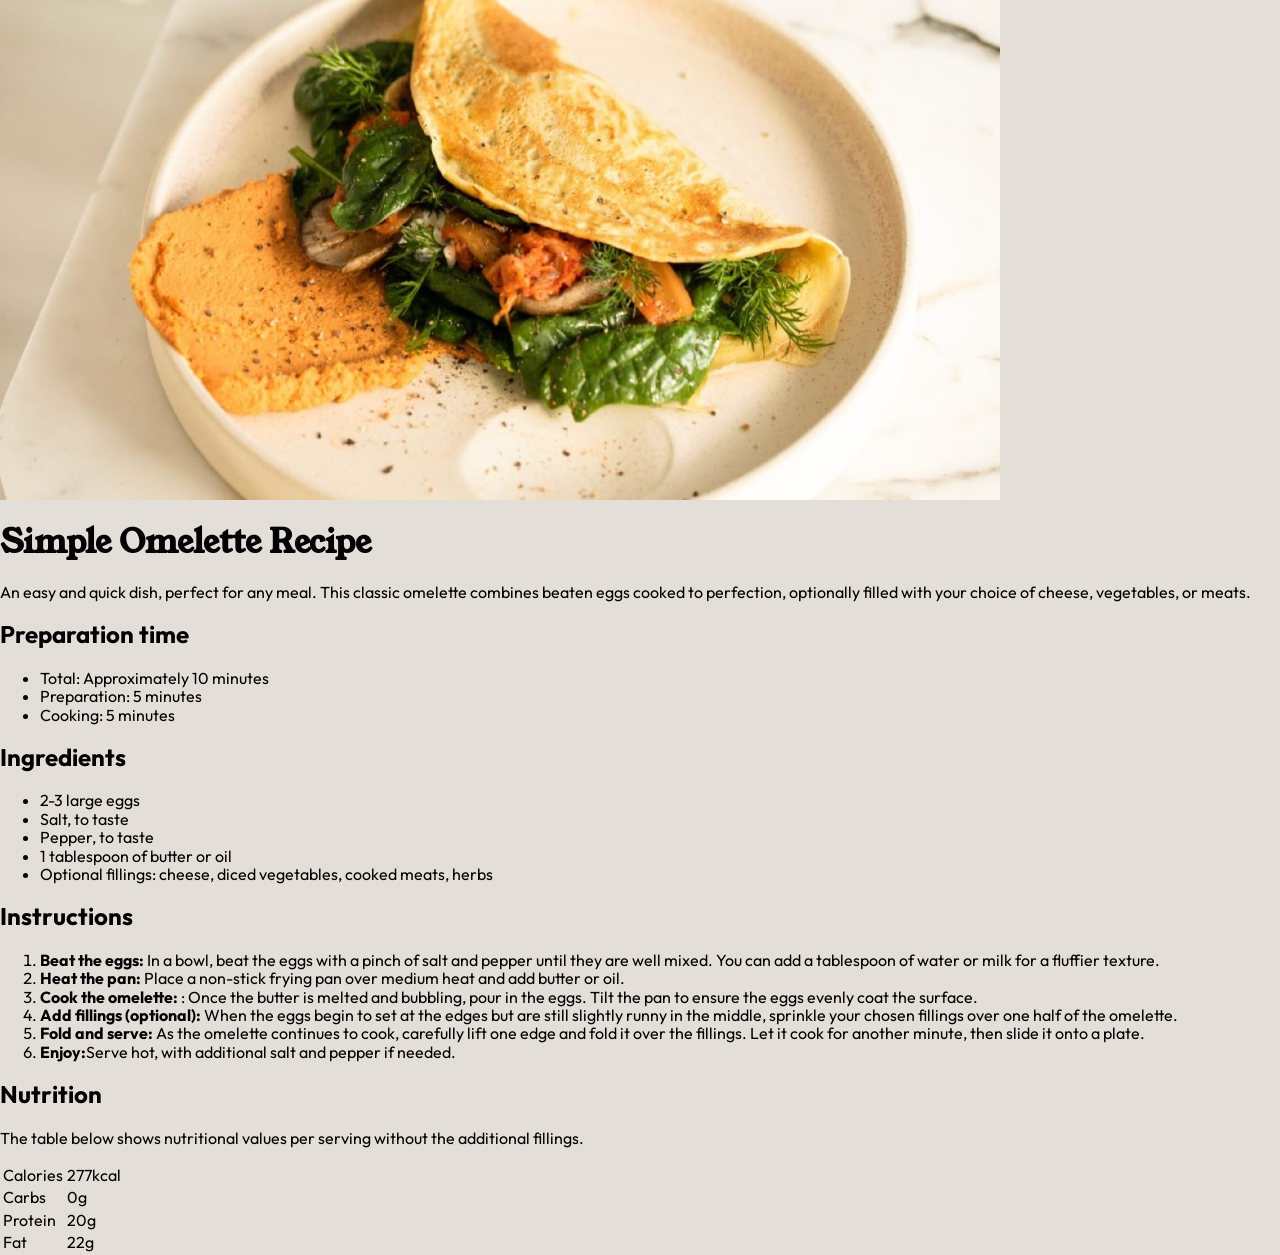
<file: ovy/01_varime/index.html>
<!DOCTYPE html>
<html lang="en">
<head>
  <meta charset="UTF-8">
  <meta name="viewport" content="width=device-width, initial-scale=1.0">
  <link rel="stylesheet" href="assets/css/normalize.css">
  <link rel="stylesheet" href="assets/css/style.css">
  <title>Document</title>
</head>
<body>
  <img src="assets/images/image-omelette.jpeg" alt="" width="1000" height="500">
  <h1>Simple Omelette Recipe</h1>

  <p>An easy and quick dish, perfect for any meal. This classic omelette combines beaten eggs cooked 
  to perfection, optionally filled with your choice of cheese, vegetables, or meats.
</p>  

<h2>Preparation time</h2>

 <ul>
  <li>Total: Approximately 10 minutes</li>
  <li>Preparation: 5 minutes</li>
  <li>Cooking: 5 minutes</li>
</ul>


  <h2>Ingredients</h2>
<ul>
  <li>2-3 large eggs</li>
  <li> Salt, to taste</li>
  <li>Pepper, to taste</li>
  <li>1 tablespoon of butter or oil</li>
  <li>Optional fillings: cheese, diced vegetables, cooked meats, herbs</li>
</ul>
  


  <h2>Instructions</h2>

<ol>
<li>
  <strong>Beat the eggs:</strong> In a bowl, beat the eggs with a pinch of salt and pepper until they are well mixed. 
  You can add a tablespoon of water or milk for a fluffier texture.</li>
  <li>
    <strong>Heat the pan:</strong> Place a non-stick frying pan over medium heat and add butter or oil.
  </li>
  <li><strong>Cook the omelette: </strong>: Once the butter is melted and bubbling, pour in the eggs. Tilt the pan to ensure 
  the eggs evenly coat the surface.</li>
  <li> <strong>Add fillings (optional):</strong> When the eggs begin to set at the edges but are still slightly runny in the 
  middle, sprinkle your chosen fillings over one half of the omelette.</li>
  <li><strong>Fold and serve:</strong> As the omelette continues to cook, carefully lift one edge and fold it over the 
  fillings. Let it cook for another minute, then slide it onto a plate.</li>
  <li> <strong>Enjoy:</strong>Serve hot, with additional salt and pepper if needed.</li>
</ol>

<h2>Nutrition</h2>

<p>The table below shows nutritional values per serving without the additional fillings.</p>
<table>
<tr>
  <td>Calories</td>
  <td>277kcal</td>
</tr>
<tr>
  <td>Carbs</td>
  <td>0g</td>
</tr>
<tr>
  <td>Protein</td>
  <td>20g</td>
</tr>
<tr>
  <td>Fat</td>
  <td>22g</td>
</tr>

</table>







  







</body>
</html>
</file>
<file: ovy/01_varime/assets/css/style.css>
@import url('https://fonts.googleapis.com/css2?family=Outfit:wght@100..900&family=Young+Serif&display=swap');

:root{
    --biela:White: hsl(0, 0%, 100%)
   
    --stone 100 hsl(30, 54%, 90%);
    --stone-100:hsl(30, 18%, 87%);
    --Stone-150:hsl(30, 10%, 34%);
    --stone-600:hsl(24, 5%, 18%);
    --brown-00:hsl(14, 45%, 36%);
    --rose-800:hsl(332, 51%, 32%);
}






body{
    font-family: "Outfit", sans-serif;
    background-color: var(--stone-100);
}

h1{
    font-family:"Young Serif", sans-serif;
}
</file>
